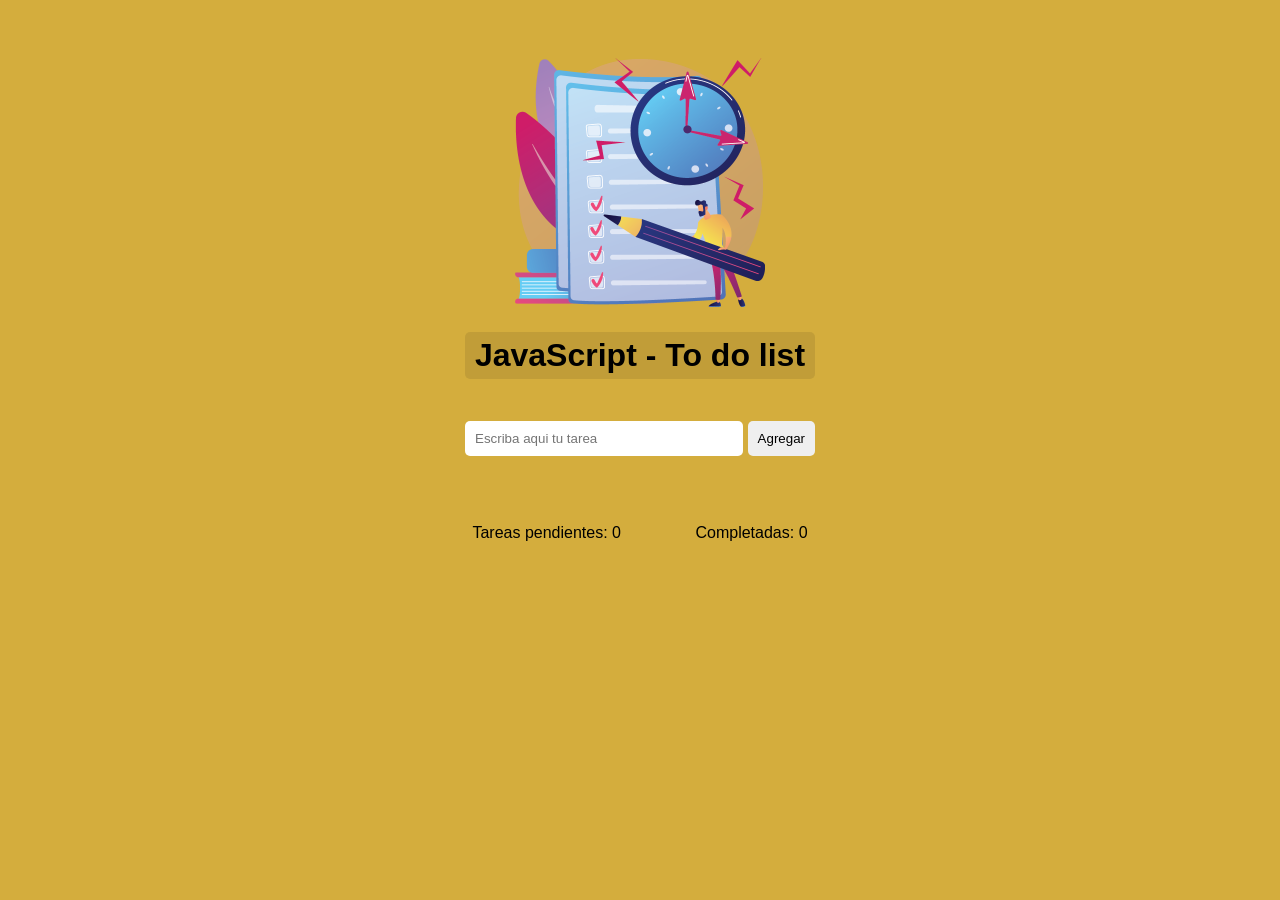
<file: index.html>
<!DOCTYPE html>
<html lang="en">
<head>
    <meta charset="UTF-8">
    <meta name="viewport" content="width=device-width, initial-scale=1.0">
    <link rel="stylesheet" href="style.css">
    <title>My TODOs</title>
</head>
<body>
    <div class="container">
        <center><img class="mainImage" src="./img/tasks.png" alt="main-image" srcset=""></center>
        <h1>JavaScript - To do list</h1>
        <div class="input-selection">
            <input type="text" id="inputTask" placeholder="Escriba aqui tu tarea">
            <button id="addButton">Agregar</button>
        </div>

        <ul id="taskList"></ul>

        <p id="stats">
            Tareas pendientes: <span id="waiting">0</span>
            Completadas: <span id="completed">0</span>
        </p>
    </div>
</body>
<script src="logic.js"></script>
</html>
</file>
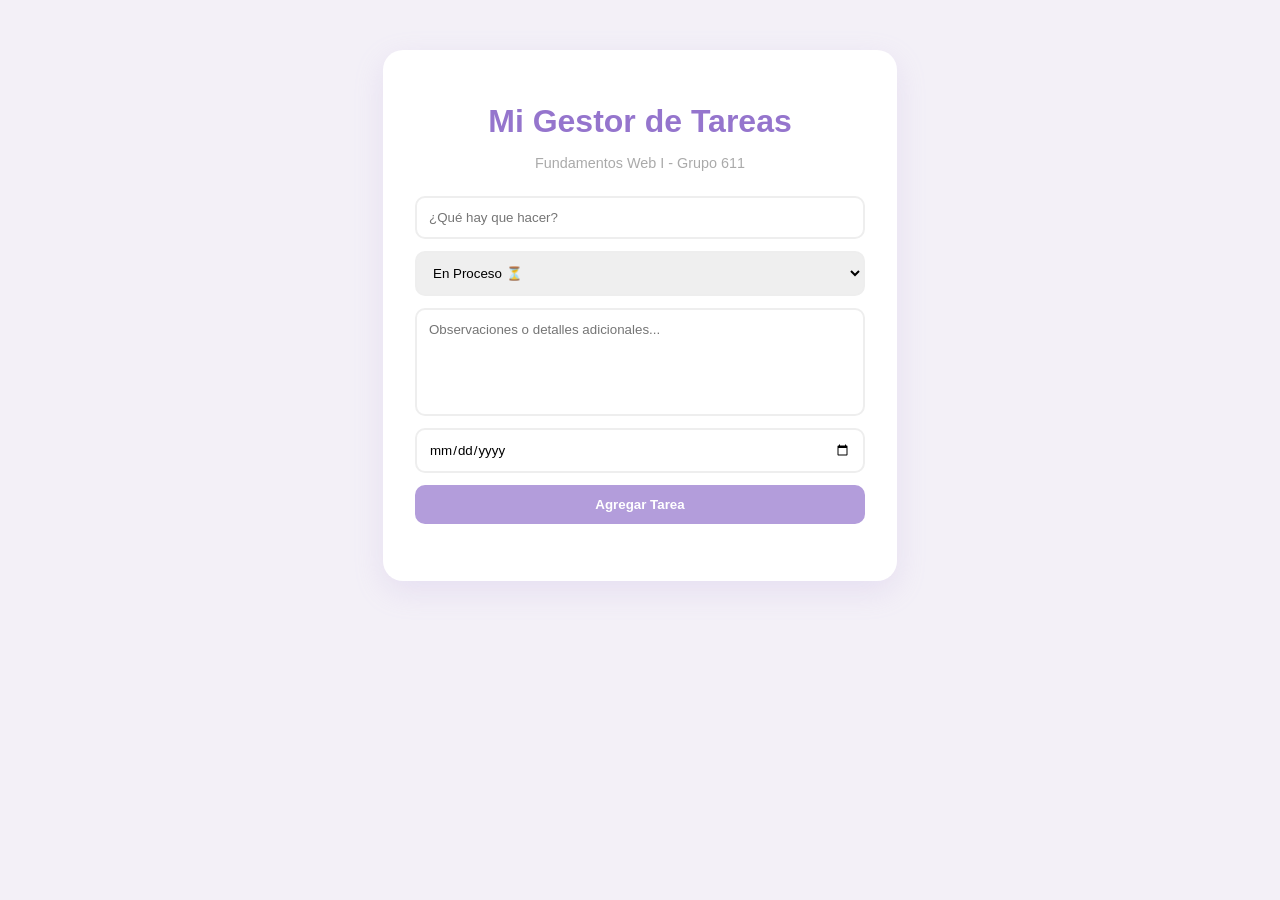
<file: Maria del Mar Perez/index.html>
<!DOCTYPE html>
<html lang="es">
<head>
    <meta charset="UTF-8">
    <meta name="viewport" content="width=device-width, initial-scale=1.0">
    <title>CRUD - Maria del Mar</title>
    <link rel="stylesheet" href="style.css">
</head>
<body>

    <div class="app-container">
        <h1>Mi Gestor de Tareas</h1>
        <p>Fundamentos Web I - Grupo 611</p>

        <div class="input-section">
            <input type="text" id="todo-title" placeholder="¿Qué hay que hacer?">
            
            <select id="todo-status">
                <option value="en-proceso">En Proceso ⏳</option>
                <option value="completa">Completa ✅</option>
                <option value="cancelada">Cancelada ❌</option>
            </select>

            <textarea id="todo-obs" placeholder="Observaciones o detalles adicionales..." rows="3"></textarea>
            
            <input type="date" id="date-picker">
            
            <button id="add-todo-btn">Agregar Tarea</button>
        </div>

        <div id="todo-list" class="list-container">
            </div>
    </div>

    <script src="script.js"></script>
</body>
</html>
</file>
<file: style.css>
body {
    background-color: #d4ad3d;
    font-family: Arial, sans-serif;
    display: flex;
    justify-content: center;

}

.mainImage {
    width: 250px;
    height: auto;
}

.container {
    margin-top: 50px;
    width: 350px;
    text-align: center;
    display: flex;
    flex-direction: column;
}

h1 {
    background: rgba(0, 0, 0, 0.09);
    border-radius: 5px;
    padding: 5px;
}

.input-selection {
    display: flex;
    justify-content: center;
    margin: 20px 0;
    align-items: center;
}

#inputTask {
    padding: 10px;
    width: 350px;
    border: none;
    border-radius: 5px;
}

#addButton {
    color: black;
    padding: 10px;
    margin-left: 5px;
    border: none;
    border-radius: 5px;
    cursor: pointer;
    transition: 0.2s ease-in-out;
}

#addButton:hover {
    background-color: black;
    color: white;
}

ul {
    list-style: none;
    padding: 0;
}

.taskItem {
    background: #eee;
    margin: 10px 0;
    padding: 10px;
    display: flex;
    justify-content: space-between;
    align-items: center;
    border-radius: 5px;
}

.check {
    cursor: pointer;
    transition: 0.2s ease-in-out;
    border-radius: 50px;
}

.check:hover {
    transform: scale(1.2);

}

.taskItem div {
    display: flex;
    align-items: center;
    gap: 10px;
}

.taskItem span {
    flex: 1;
    white-space: nowrap;
}

.deleteBtn {
    border: none;
    cursor: pointer;
    transition: 0.2s ease-in-out;
    border-radius: 50%;
}

.deleteBtn:hover {
    transform: scale(1.2);
    background-color: red;
}

.completed {
    text-decoration: line-through;
    color: gray;
}


#stats span:first-child {
    margin-right: 70px;
}
</file>
<file: Maria del Mar Perez/style.css>
:root { 
    --primary-pastel: #b39ddb;
    --primary-dark: #9575cd;
    --bg-color: #f3f0f7;
    --text-color: #4a4754;
    --danger: #ff8a80;   /* Rojo pastel */
    --success: #81c784;  /* Verde pastel */
    --warning: #ffd54f;  /* Amarillo pastel */
}

body {
    font-family: 'Segoe UI', sans-serif;
    background-color: var(--bg-color);
    display: flex;
    justify-content: center;
    padding-top: 50px;
    margin: 0;
}

.app-container {
    background: white;
    padding: 2rem;
    border-radius: 20px;
    box-shadow: 0 10px 30px rgba(179, 157, 219, 0.2);
    width: 100%;
    max-width: 450px; 
}

h1 { color: var(--primary-dark); text-align: center; margin-bottom: 5px; }
p { text-align: center; color: #aaa; margin-bottom: 25px; font-size: 0.9rem; }

.input-section {
    display: flex;
    flex-direction: column;
    gap: 12px;
    margin-bottom: 25px;
}


input, select, textarea {
    padding: 12px;
    border: 2px solid #eee;
    border-radius: 10px;
    outline: none;
    font-family: inherit;
    transition: 0.3s;
}

textarea { resize: none; height: 80px; }

input:focus, select:focus, textarea:focus { 
    border-color: var(--primary-pastel); 
}

button#add-todo-btn {
    padding: 12px;
    background-color: var(--primary-pastel);
    color: white;
    border: none;
    border-radius: 10px;
    font-weight: bold;
    cursor: pointer;
    transition: 0.3s;
}

button#add-todo-btn:hover { background-color: var(--primary-dark); }


.todo-item {
    background: #fafafa;
    padding: 15px;
    margin-bottom: 12px;
    border-radius: 12px;
    display: flex;
    justify-content: space-between;
    align-items: center;
    border-left: 6px solid #ccc; 
}

.todo-item.en-proceso { border-left-color: var(--warning); }
.todo-item.completa { border-left-color: var(--success); background-color: #f1f8f1; }
.todo-item.cancelada { border-left-color: var(--danger); }

.todo-info { flex-grow: 1; }

.header-item {
    display: flex;
    justify-content: space-between;
    align-items: center;
}

.badge-estado {
    font-size: 0.7rem;
    background: #eee;
    padding: 2px 8px;
    border-radius: 5px;
    text-transform: uppercase;
    font-weight: bold;
}

/* Estilo para el campo de observaciones */
.obs-text {
    margin-top: 8px;
    font-size: 0.85rem;
    color: #666;
    background: #fff;
    padding: 5px 8px;
    border-radius: 5px;
    border: 1px dashed #ddd;
}

.delete-btn {
    background: transparent;
    color: var(--danger);
    border: 1px solid var(--danger);
    padding: 5px 10px;
    border-radius: 8px;
    cursor: pointer;
    margin-left: 10px;
}

.delete-btn:hover {
     background: var(--danger); color: white;
     }
.actions {
    display: flex;
    gap: 5px;
}

.edit-btn, .delete-btn {
    border: none;
    padding: 8px;
    border-radius: 8px;
    cursor: pointer;
    font-size: 1.1rem;
    transition: 0.3s;
}

.edit-btn { 
    background: #e3f2fd; color: #1976d2; 
}
.edit-btn:hover {
     background: #bbdefb; 
    }

.delete-btn{ 
    background: #ffeae8; color: #ff8a80;
 }
.delete-btn:hover {
     background: #ffcdd2; 
    }
input:focus, textarea:focus {
    box-shadow: 0 0 10px rgba(179, 157, 219, 0.4);
}
</file>
